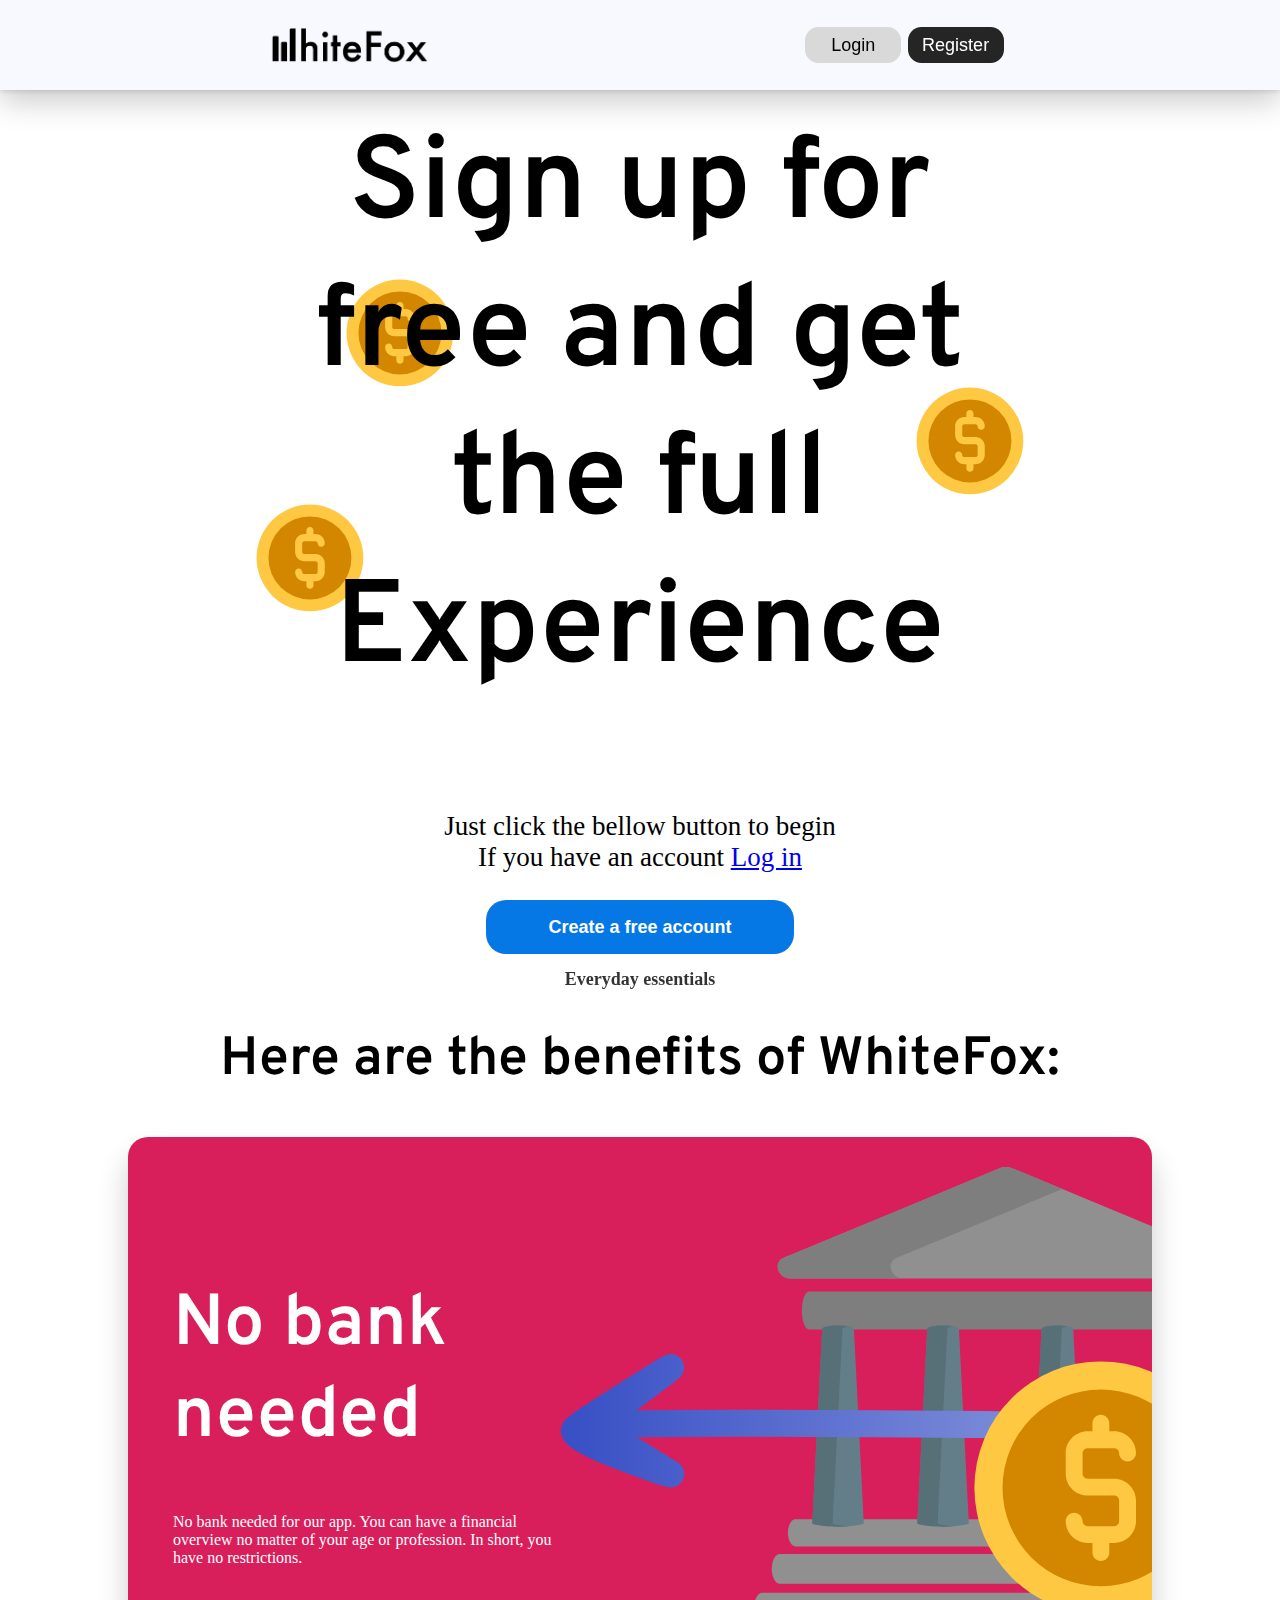
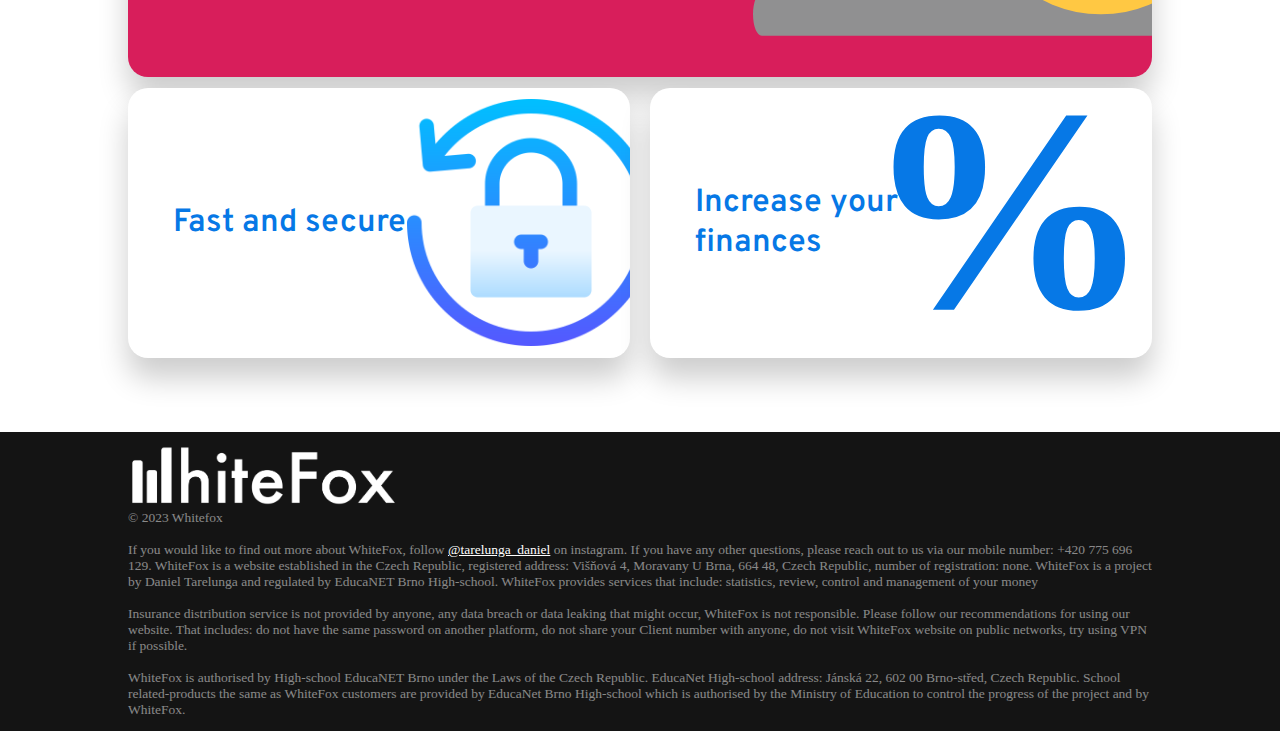
<file: Whitefox-banking/index.html>
<!DOCTYPE html>
<html lang="en">
<head>
    <meta charset="UTF-8">
    <meta name="viewport" content="width=device-width, initial-scale=1">
    <title>WhiteFox</title>
    <link rel="icon" href="Untitled-3-icon.svg" type="image/x-icon" sizes="16x16">
    <link rel="stylesheet" href="design.css">
    <link href="https://cdn.jsdelivr.net/npm/bootstrap@5.3.0-alpha1/dist/css/bootstrap.min.css" rel="stylesheet" integrity="sha384-GLhlTQ8iRABdZLl6O3oVMWSktQOp6b7In1Zl3/Jr59b6EGGoI1aFkw7cmDA6j6gD" crossorigin="anonymous">
</head>
<body>
<!--Navbar-->
<div class="navbar_own">
    <div class="navbar_own_color"></div>
    <div class="navbar_own_img_control">
        <img class="navbar_own_img" src="Untitled-4.png" alt="whitefox" onclick="location.href='index.html'">
    </div>
    <div class="navbar_own_buttons">
        <button class="navbar_own_button1" onclick="window.location.href = 'login_page.html'">Login</button>
        <button class="navbar_own_button2" onclick="window.location.href = 'register.html'">Register</button>
    </div>
</div>
<!--Main panel-->
<img src="dollar-coin-2139.svg" alt="" class="index_coin_img1">
<img src="dollar-coin-2139.svg" alt="" class="index_coin_img2">
<img src="dollar-coin-2139.svg" alt="" class="index_coin_img3">
<div class="index_all_control">
    <div class="index_header">
        <h1><b>Sign up for free and get the full Experience</b></h1>
        <p>Just click the bellow button to begin</i><br>If you have an account <a href="login_page.html">Log in</a></p>
        <div class="index_header_button">
            <button onclick="window.location.href = 'register.html'"><b>Create a free account</b></button>
        </div>
    </div>
    <div class="index_benefit">
        <div class="index_benefit_text1">
            <p><b>Everyday essentials</b></p>
            <h1>Here are the benefits of WhiteFox:</h1>
        </div>
        <div class="index_benefit_card_align">
            <div class="index_benefit_card_align_one_card">
                <div class="index_benefit_card1">
                    <a href="about.html">
                    <div class="index_benefit_card1_text">
                        <div class="index_benefit_card1_text_control">
                            <h1><b>No bank needed</b></h1>
                            <p>No bank needed for our app. You can have a financial overview no matter of your age or profession. In short, you have no restrictions.</p>
                        </div>
                    </div>
                    <div class="index_benefit_card1_img">
                        <img class="index_benefit_card1_img_bank" src="Emojione1_1F3DB.svg" alt="white_fox_bank">
                        <img class="index_benefit_card1_line" src="llline(5).svg">
                        <img class="index_benefit_card1_img_coin" src="dollar-coin-2139.svg" alt="white_fox_bank">
                    </div>
                    </a>
                </div>
            </div>
            <div class="index_benefit_card_two_cards">
                <div class="index_benefit_card2">
                    <a href="about.html">
                        <div class="index_benefit_card2_text">
                            <h1>Fast and secure</h1>
                        </div>
                        <div class="index_benefit_card2_img">
                            <img class="index_benefit_card2_img_reset" src="reset-password.png">
                        </div>
                    </a>
                </div>
                <div class="index_benefit_card3">
                    <a href="about.html">
                        <div class="index_benefit_card3_text">
                            <h1>Increase your finances</h1>
                        </div>
                        <div class="index_benefit_card3_img">
                            <h1><b>%</b></h1>
                            <img class="index_benefit_card3_img_increase" src="increase.png">
                        </div>
                    </a>
                </div>
            </div>
        </div>
    </div>
</div>
<!--Footer-->
<div class="index_footer">
    <div class="index_footer_logo_align">
        <img class="index_footer_logo" src="Untitled-4.png" alt="whitefox" onclick="location.href='index.html'">
    </div>
    <div class="index_footer_text">
        <p>© 2023 Whitefox</p>
        <p><br>If you would like to find out more about WhiteFox, follow <a href="https://www.instagram.com/tarelunga_daniel/?hl=en" style="color: white" target="_blank">@tarelunga_daniel</a> on instagram. If you have any other questions, please reach out to us via our mobile number: +420 775 696 129. WhiteFox is a website established in the Czech Republic, registered address: Višňová 4, Moravany U Brna, 664 48, Czech Republic, number of registration: none. WhiteFox is a project by Daniel Tarelunga and regulated by EducaNET Brno High-school. WhiteFox provides services that include: statistics, review, control and management of your money</p>
        <p><br>Insurance distribution service is not provided by anyone, any data breach or data leaking that might occur, WhiteFox is not responsible. Please follow our recommendations for using our website. That includes: do not have the same password on another platform, do not share your Client number with anyone, do not visit WhiteFox website on public networks, try using VPN if possible.</p>
        <p><br>WhiteFox is authorised by High-school EducaNET Brno under the Laws of the Czech Republic. EducaNet High-school address: Jánská 22, 602 00 Brno-střed, Czech Republic. School related-products the same as WhiteFox customers are provided by EducaNet Brno High-school which is authorised by the Ministry of Education to control the progress of the project and by WhiteFox.</p>
    </div>
</div>
</body>
</html>
</file>
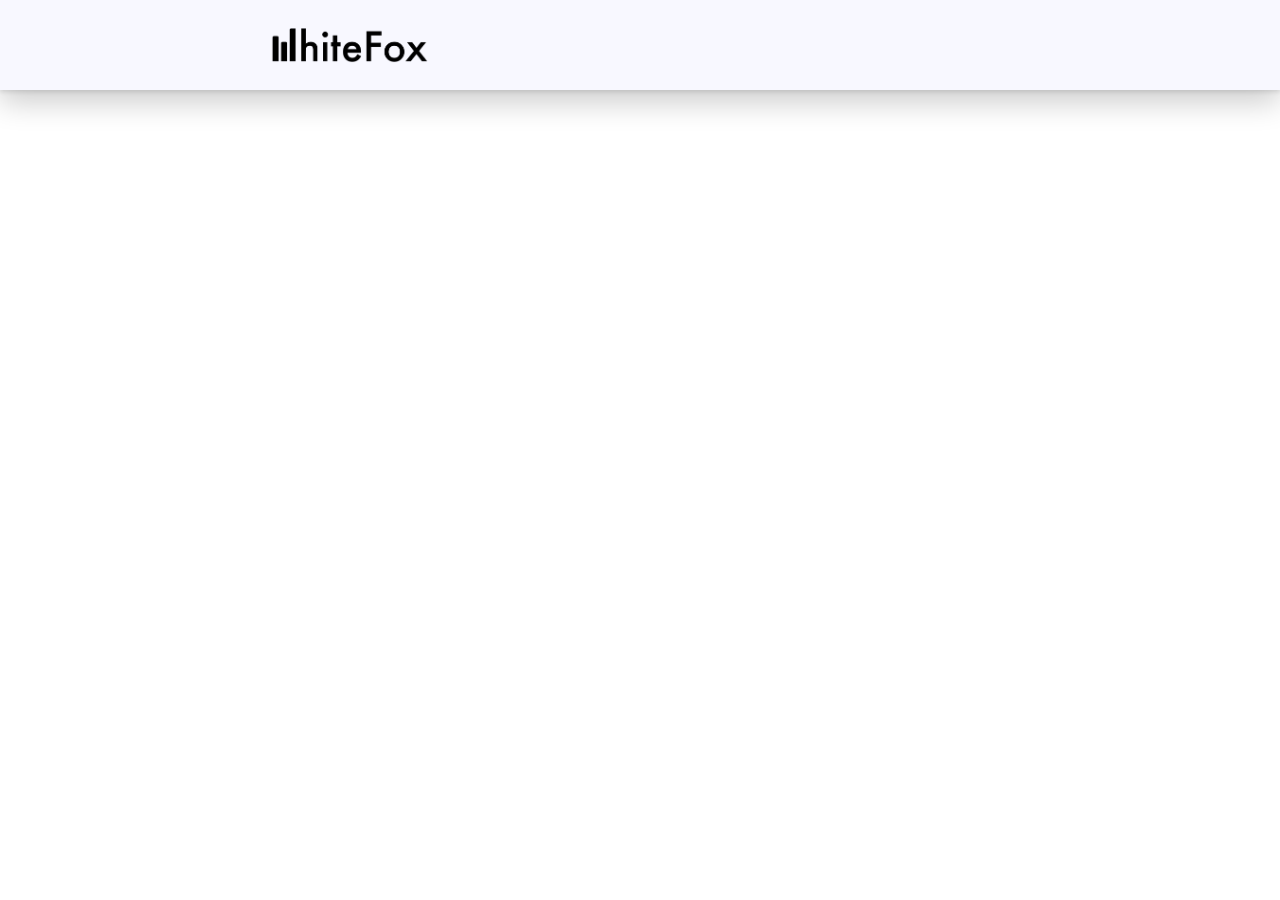
<file: Whitefox-banking/account_see_all.html>
<!DOCTYPE html>
<html lang="en">
<head>
    <meta charset="UTF-8">
    <meta name="viewport" content="width=device-width, initial-scale=1">
    <title>WhiteFox</title>
    <link rel="icon" href="Untitled-3-icon.svg" type="image/x-icon" sizes="16x16">
    <link rel="stylesheet" href="design.css">
    <link href="https://cdn.jsdelivr.net/npm/bootstrap@5.3.0-alpha1/dist/css/bootstrap.min.css" rel="stylesheet" integrity="sha384-GLhlTQ8iRABdZLl6O3oVMWSktQOp6b7In1Zl3/Jr59b6EGGoI1aFkw7cmDA6j6gD" crossorigin="anonymous">
</head>
<body>
<!--Navbar-->
<div class="navbar_own">
    <div class="navbar_own_color"></div>
    <div class="navbar_own_img_control">
        <img class="navbar_own_img" src="Untitled-4.png" alt="whitefox" onclick="window.location.href='local_brain.php?action=main_page'">
    </div>
</div>
<!--Main page-->

<!--Bootstrap-->
<script src="local_brain.js"></script>
<script src="https://cdn.jsdelivr.net/npm/bootstrap@5.3.0-alpha1/dist/js/bootstrap.bundle.min.js" integrity="sha384-w76AqPfDkMBDXo30jS1Sgez6pr3x5MlQ1ZAGC+nuZB+EYdgRZgiwxhTBTkF7CXvN" crossorigin="anonymous"></script>
<script src="https://cdn.jsdelivr.net/npm/@popperjs/core@2.11.6/dist/umd/popper.min.js" integrity="sha384-oBqDVmMz9ATKxIep9tiCxS/Z9fNfEXiDAYTujMAeBAsjFuCZSmKbSSUnQlmh/jp3" crossorigin="anonymous"></script>
<script src="https://cdn.jsdelivr.net/npm/bootstrap@5.3.0-alpha1/dist/js/bootstrap.min.js" integrity="sha384-mQ93GR66B00ZXjt0YO5KlohRA5SY2XofN4zfuZxLkoj1gXtW8ANNCe9d5Y3eG5eD" crossorigin="anonymous"></script>
</body>
</html>
</file>
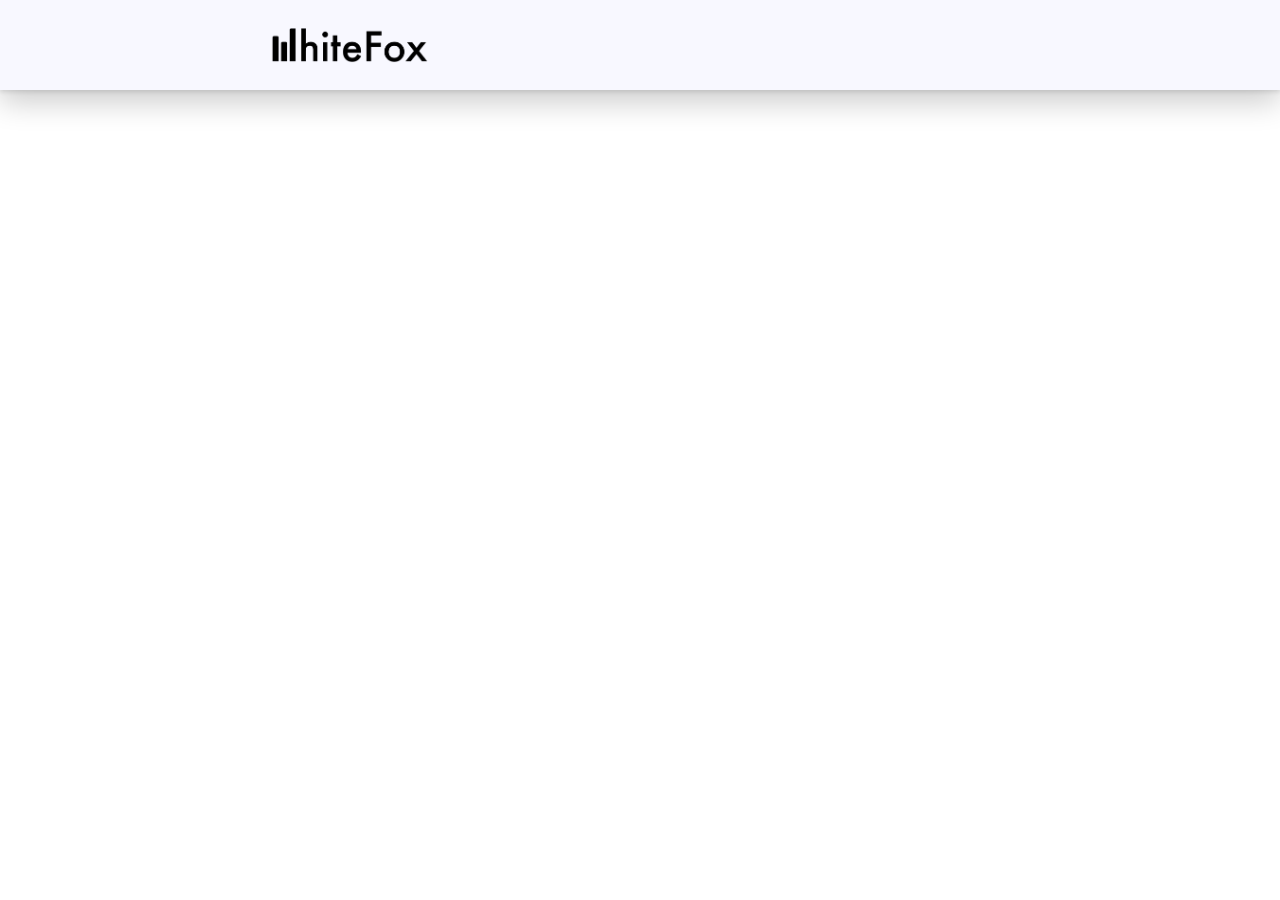
<file: Whitefox-banking/edit_user.html>
<!DOCTYPE html>
<html lang="en">
<head>
    <meta charset="UTF-8">
    <meta name="viewport" content="width=device-width, initial-scale=1">
    <title>Local Bank</title>
    <link rel="icon" href="Untitled-3-icon.svg" type="image/x-icon" sizes="16x16">
    <link rel="stylesheet" href="design.css">
    <link href="https://cdn.jsdelivr.net/npm/bootstrap@5.3.0-alpha1/dist/css/bootstrap.min.css" rel="stylesheet" integrity="sha384-GLhlTQ8iRABdZLl6O3oVMWSktQOp6b7In1Zl3/Jr59b6EGGoI1aFkw7cmDA6j6gD" crossorigin="anonymous">
</head>
<body>
<!--Navbar-->
<div class="navbar_own">
    <div class="navbar_own_color"></div>
    <div class="navbar_own_img_control">
        <img class="navbar_own_img" src="Untitled-4.png" alt="whitefox" onclick="window.location.href='local_brain.php?action=main_page_admin'">
    </div>
</div>
<!--Main panel-->

<!--Bootstrap-->
<script src="local_brain.js"></script>
<script src="https://cdn.jsdelivr.net/npm/bootstrap@5.3.0-alpha1/dist/js/bootstrap.bundle.min.js" integrity="sha384-w76AqPfDkMBDXo30jS1Sgez6pr3x5MlQ1ZAGC+nuZB+EYdgRZgiwxhTBTkF7CXvN" crossorigin="anonymous"></script>
<script src="https://cdn.jsdelivr.net/npm/@popperjs/core@2.11.6/dist/umd/popper.min.js" integrity="sha384-oBqDVmMz9ATKxIep9tiCxS/Z9fNfEXiDAYTujMAeBAsjFuCZSmKbSSUnQlmh/jp3" crossorigin="anonymous"></script>
<script src="https://cdn.jsdelivr.net/npm/bootstrap@5.3.0-alpha1/dist/js/bootstrap.min.js" integrity="sha384-mQ93GR66B00ZXjt0YO5KlohRA5SY2XofN4zfuZxLkoj1gXtW8ANNCe9d5Y3eG5eD" crossorigin="anonymous"></script>
</body>
</html>
</file>
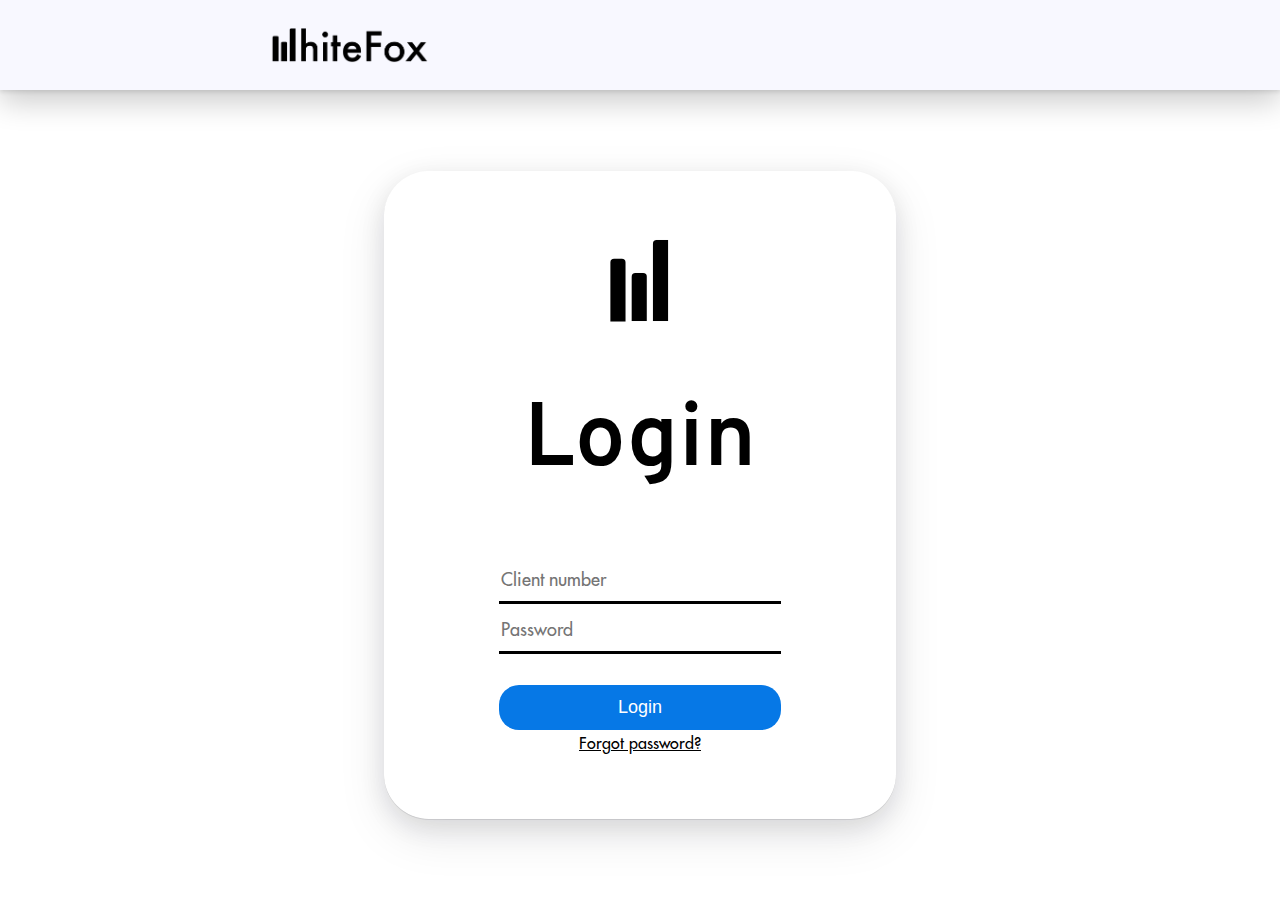
<file: Whitefox-banking/login_page.html>
<!DOCTYPE html>
<html lang="en">
<head>
    <meta charset="UTF-8">
    <meta name="viewport" content="width=device-width, initial-scale=1">
    <title>WhiteFox</title>
    <link rel="icon" href="Untitled-3-icon.svg" type="image/x-icon" sizes="16x16">
    <link rel="stylesheet" href="design.css">
    <link href="https://cdn.jsdelivr.net/npm/bootstrap@5.3.0-alpha1/dist/css/bootstrap.min.css" rel="stylesheet" integrity="sha384-GLhlTQ8iRABdZLl6O3oVMWSktQOp6b7In1Zl3/Jr59b6EGGoI1aFkw7cmDA6j6gD" crossorigin="anonymous">
</head>
<body>
<!--Navbar-->
    <div class="navbar_own">
        <div class="navbar_own_color"></div>
        <div class="navbar_own_img_control">
            <img class="navbar_own_img" src="Untitled-4.png" alt="whitefox" onclick="location.href='index.html'">
        </div>
    </div>
    <!--Main panel-->
    <div class="login_all_control">
        <div class="login_card">
            <img class="login_card_icon" src="Untitled-3-icon.svg">
            <h1 class="h1-main">Login</h1>
            <form method="post" action="local_brain.php">
                <input type="text" name="client_number" placeholder="Client number">
                <input type="password" name="login_pass" placeholder="Password">
                <button>Login</button>
            </form>
            <a href="password_reset.html">Forgot password?</a>
        </div>
    </div>
    <!--Bootstrap-->
    <script src="https://cdn.jsdelivr.net/npm/bootstrap@5.3.0-alpha1/dist/js/bootstrap.bundle.min.js" integrity="sha384-w76AqPfDkMBDXo30jS1Sgez6pr3x5MlQ1ZAGC+nuZB+EYdgRZgiwxhTBTkF7CXvN" crossorigin="anonymous"></script>
    <script src="https://cdn.jsdelivr.net/npm/@popperjs/core@2.11.6/dist/umd/popper.min.js" integrity="sha384-oBqDVmMz9ATKxIep9tiCxS/Z9fNfEXiDAYTujMAeBAsjFuCZSmKbSSUnQlmh/jp3" crossorigin="anonymous"></script>
    <script src="https://cdn.jsdelivr.net/npm/bootstrap@5.3.0-alpha1/dist/js/bootstrap.min.js" integrity="sha384-mQ93GR66B00ZXjt0YO5KlohRA5SY2XofN4zfuZxLkoj1gXtW8ANNCe9d5Y3eG5eD" crossorigin="anonymous"></script>
</body>
</html>
</file>
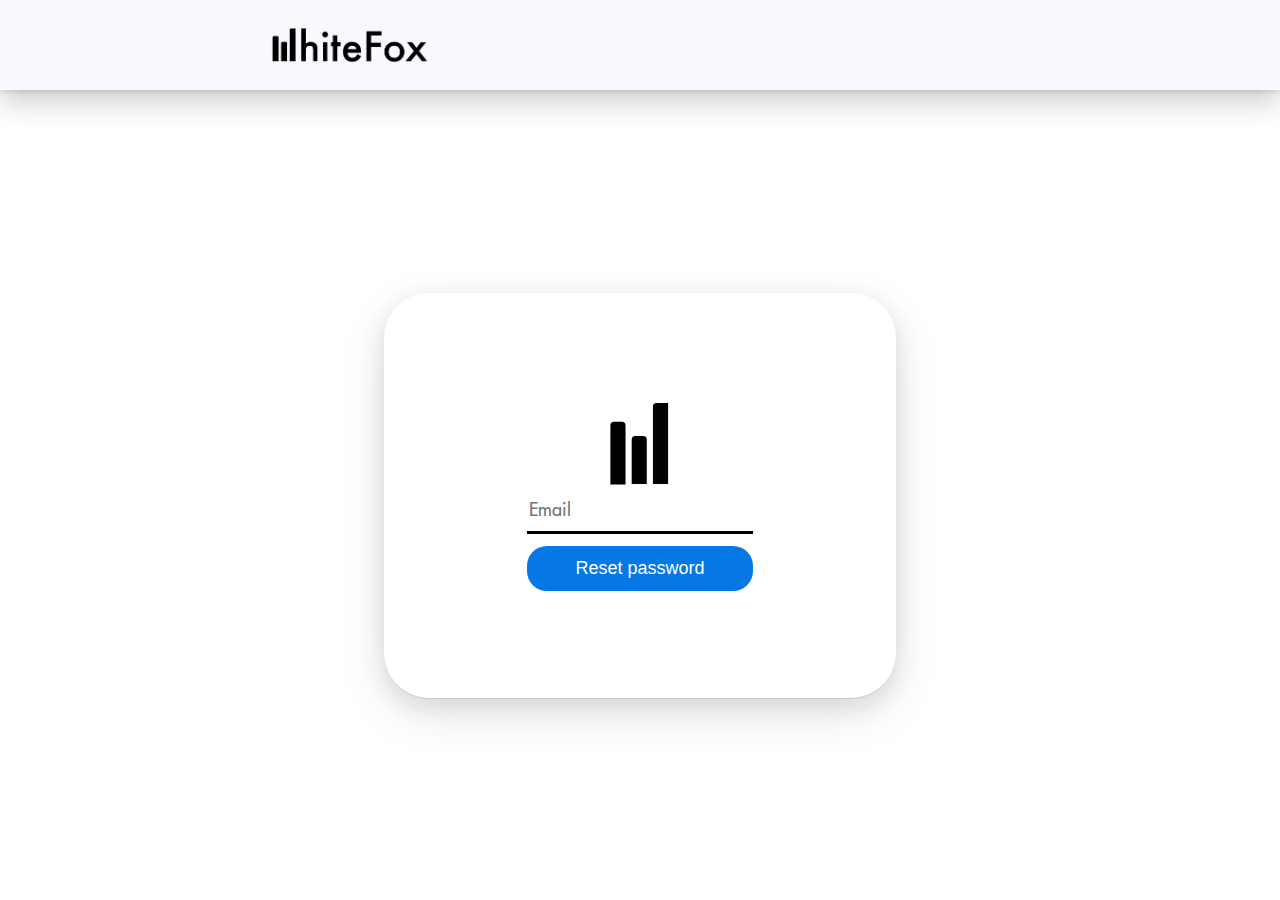
<file: Whitefox-banking/password_reset.html>
<!DOCTYPE html>
<html lang="en">
<head>
  <meta charset="UTF-8">
  <meta name="viewport" content="width=device-width, initial-scale=1">
  <title>WhiteFox</title>
  <link rel="icon" href="Untitled-3-icon.svg" type="image/x-icon" sizes="16x16">
  <link rel="stylesheet" href="design.css">
  <link href="https://cdn.jsdelivr.net/npm/bootstrap@5.3.0-alpha1/dist/css/bootstrap.min.css" rel="stylesheet" integrity="sha384-GLhlTQ8iRABdZLl6O3oVMWSktQOp6b7In1Zl3/Jr59b6EGGoI1aFkw7cmDA6j6gD" crossorigin="anonymous">
</head>
<body>
<!--Navbar-->
<div class="navbar_own">
  <div class="navbar_own_color"></div>
  <div class="navbar_own_img_control">
    <img class="navbar_own_img" src="Untitled-4.png" alt="whitefox" onclick="location.href='index.html'">
  </div>
</div>
<!--Main panel-->
<div class="login_all_control">
  <div class="password_reset_card">
    <img class="login_card_icon" src="Untitled-3-icon.svg">
    <form method="post" action="local_brain.php">
      <input type="text" name="password_reset" placeholder="Email">
      <button>Reset password</button>
    </form>
  </div>
</div>
<!--Bootstrap-->
<script src="https://cdn.jsdelivr.net/npm/bootstrap@5.3.0-alpha1/dist/js/bootstrap.bundle.min.js" integrity="sha384-w76AqPfDkMBDXo30jS1Sgez6pr3x5MlQ1ZAGC+nuZB+EYdgRZgiwxhTBTkF7CXvN" crossorigin="anonymous"></script>
<script src="https://cdn.jsdelivr.net/npm/@popperjs/core@2.11.6/dist/umd/popper.min.js" integrity="sha384-oBqDVmMz9ATKxIep9tiCxS/Z9fNfEXiDAYTujMAeBAsjFuCZSmKbSSUnQlmh/jp3" crossorigin="anonymous"></script>
<script src="https://cdn.jsdelivr.net/npm/bootstrap@5.3.0-alpha1/dist/js/bootstrap.min.js" integrity="sha384-mQ93GR66B00ZXjt0YO5KlohRA5SY2XofN4zfuZxLkoj1gXtW8ANNCe9d5Y3eG5eD" crossorigin="anonymous"></script>
</body>
</html>
</file>
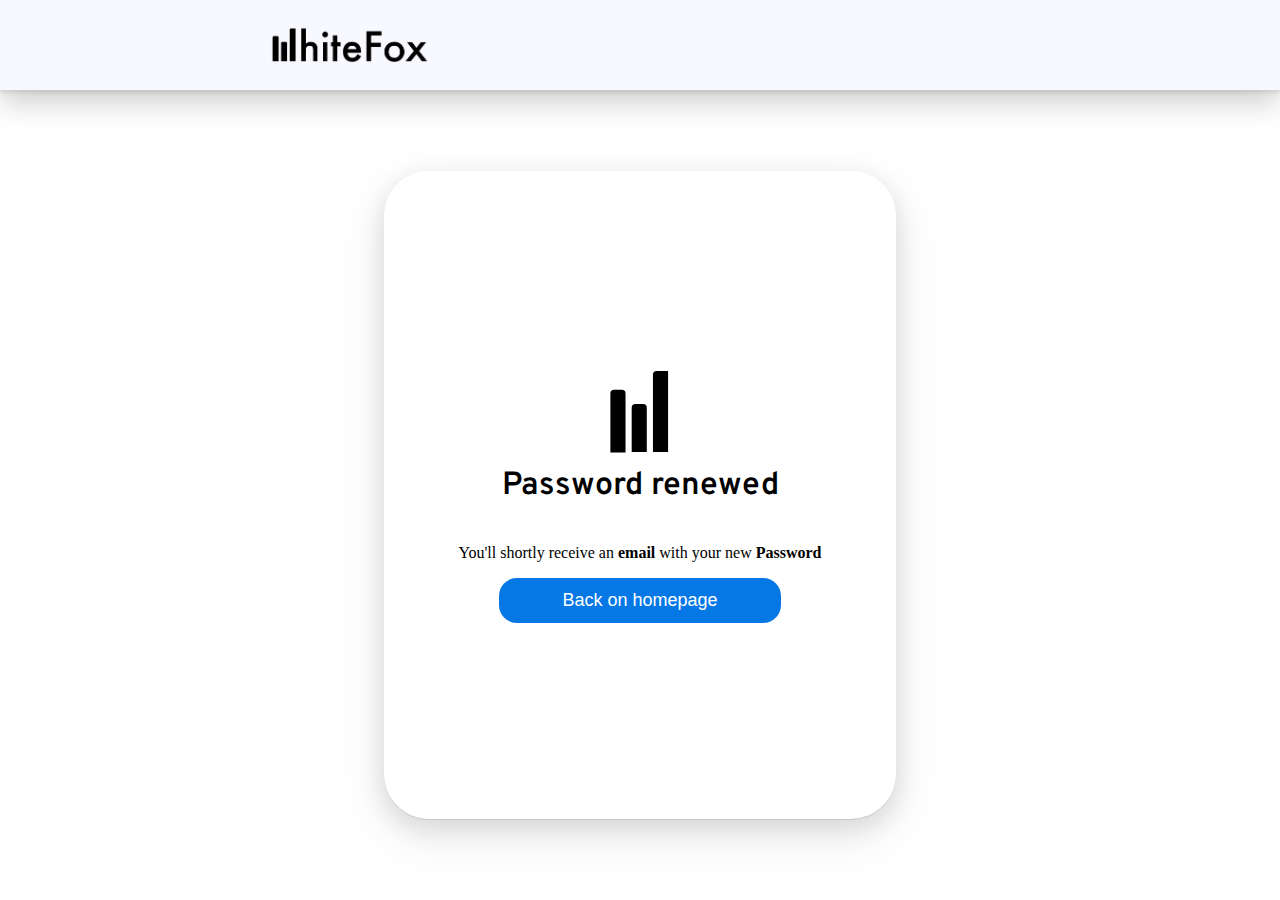
<file: Whitefox-banking/password_reset_confirm.html>
<!DOCTYPE html>
<html lang="en">
<head>
    <meta charset="UTF-8">
    <title>Title</title>
</head>
<body>

</body>
</html><!DOCTYPE html>
<html lang="en">
<head>
    <meta charset="UTF-8">
    <meta name="viewport" content="width=device-width, initial-scale=1">
    <title>WhiteFox</title>
    <link rel="icon" href="Untitled-3-icon.svg" type="image/x-icon" sizes="16x16">
    <link rel="stylesheet" href="design.css">
    <link href="https://cdn.jsdelivr.net/npm/bootstrap@5.3.0-alpha1/dist/css/bootstrap.min.css" rel="stylesheet" integrity="sha384-GLhlTQ8iRABdZLl6O3oVMWSktQOp6b7In1Zl3/Jr59b6EGGoI1aFkw7cmDA6j6gD" crossorigin="anonymous">
</head>
<body>
<!--Navbar-->
<div class="navbar_own">
    <div class="navbar_own_color"></div>
    <div class="navbar_own_img_control">
        <img class="navbar_own_img" src="Untitled-4.png" alt="whitefox" onclick="location.href='index.html'">
    </div>
</div>
<!--Main panel-->
<div class="register_all_control">
    <div class="register_confirm_card">
        <img class="login_card_icon" src="Untitled-3-icon.svg">
        <h1>Password renewed</h1>
        <p>You'll shortly receive an <b>email</b> with your new <b>Password</b></p>
        <button onclick="window.location.href = 'index.html'">Back on homepage</button>
    </div>
</div>
<!--Bootstrap-->
<script src="https://cdn.jsdelivr.net/npm/bootstrap@5.3.0-alpha1/dist/js/bootstrap.bundle.min.js" integrity="sha384-w76AqPfDkMBDXo30jS1Sgez6pr3x5MlQ1ZAGC+nuZB+EYdgRZgiwxhTBTkF7CXvN" crossorigin="anonymous"></script>
<script src="https://cdn.jsdelivr.net/npm/@popperjs/core@2.11.6/dist/umd/popper.min.js" integrity="sha384-oBqDVmMz9ATKxIep9tiCxS/Z9fNfEXiDAYTujMAeBAsjFuCZSmKbSSUnQlmh/jp3" crossorigin="anonymous"></script>
<script src="https://cdn.jsdelivr.net/npm/bootstrap@5.3.0-alpha1/dist/js/bootstrap.min.js" integrity="sha384-mQ93GR66B00ZXjt0YO5KlohRA5SY2XofN4zfuZxLkoj1gXtW8ANNCe9d5Y3eG5eD" crossorigin="anonymous"></script>
</body>
</html>
</file>
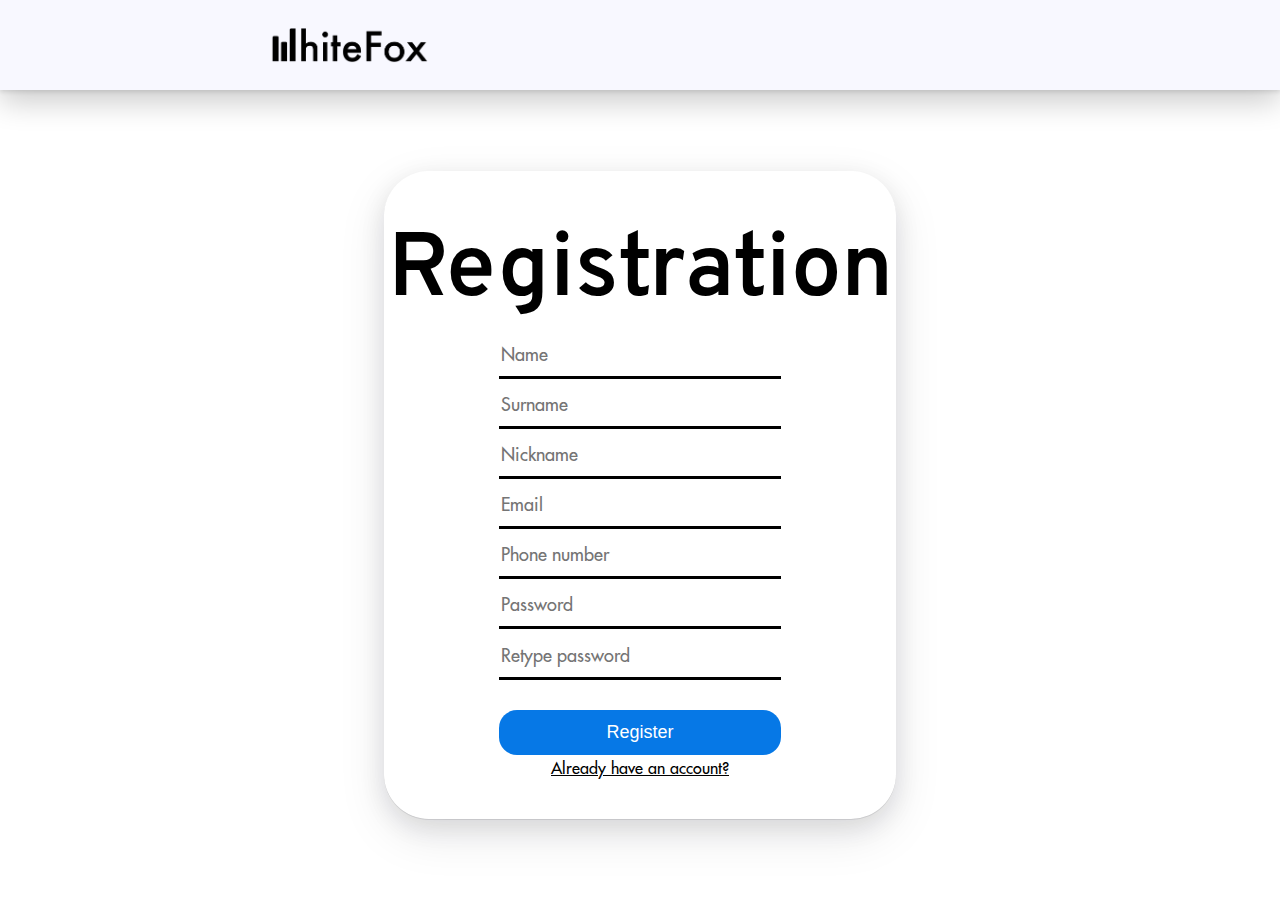
<file: Whitefox-banking/register.html>
<!DOCTYPE html>
<html lang="en">
<head>
    <meta charset="UTF-8">
    <meta name="viewport" content="width=device-width, initial-scale=1">
    <title>WhiteFox</title>
    <link rel="icon" href="Untitled-3-icon.svg" type="image/x-icon" sizes="16x16">
    <link rel="stylesheet" href="design.css">
    <link href="https://cdn.jsdelivr.net/npm/bootstrap@5.3.0-alpha1/dist/css/bootstrap.min.css" rel="stylesheet" integrity="sha384-GLhlTQ8iRABdZLl6O3oVMWSktQOp6b7In1Zl3/Jr59b6EGGoI1aFkw7cmDA6j6gD" crossorigin="anonymous">
</head>
<body>
<!--Navbar-->
    <div class="navbar_own">
        <div class="navbar_own_color"></div>
        <div class="navbar_own_img_control">
            <img class="navbar_own_img" src="Untitled-4.png" alt="whitefox" onclick="location.href='index.html'">
        </div>
    </div>
    <!--Main panel-->
    <div class="register_all_control">
        <div class="register_card">
            <h1 class="h1-main">Registration</h1>
            <form method="post" action="local_brain.php">
                <input type="text" id="register_name_form" name="register_name_form" placeholder="Name">
                <input type="text" id="register_surname_form" name="register_surname_form" placeholder="Surname">
                <input type="text" id="register_nickname_form" name="register_nickname_form" placeholder="Nickname">
                <input type="email" id="register_email_form" name="register_email_form" placeholder="Email">
                <input type="tel" id="register_phone_form" name="register_phone_form" placeholder="Phone number">
                <input type="password" id="register_password1_form" name="register_password1_form" placeholder="Password">
                <input type="password" id="register_password2_form" name="register_password2_form" placeholder="Retype password">
                <button type="submit">Register</button>
            </form>
            <a href="login_page.html">Already have an account?</a>
        </div>
    </div>
<p id="register_name_form_warning" class="register_warning">*fill all the fields</p>
<!--Bootstrap-->
<script src="local_brain.js"></script>
<script src="https://cdn.jsdelivr.net/npm/bootstrap@5.3.0-alpha1/dist/js/bootstrap.bundle.min.js" integrity="sha384-w76AqPfDkMBDXo30jS1Sgez6pr3x5MlQ1ZAGC+nuZB+EYdgRZgiwxhTBTkF7CXvN" crossorigin="anonymous"></script>
<script src="https://cdn.jsdelivr.net/npm/@popperjs/core@2.11.6/dist/umd/popper.min.js" integrity="sha384-oBqDVmMz9ATKxIep9tiCxS/Z9fNfEXiDAYTujMAeBAsjFuCZSmKbSSUnQlmh/jp3" crossorigin="anonymous"></script>
<script src="https://cdn.jsdelivr.net/npm/bootstrap@5.3.0-alpha1/dist/js/bootstrap.min.js" integrity="sha384-mQ93GR66B00ZXjt0YO5KlohRA5SY2XofN4zfuZxLkoj1gXtW8ANNCe9d5Y3eG5eD" crossorigin="anonymous"></script>
</body>
</html>
</file>
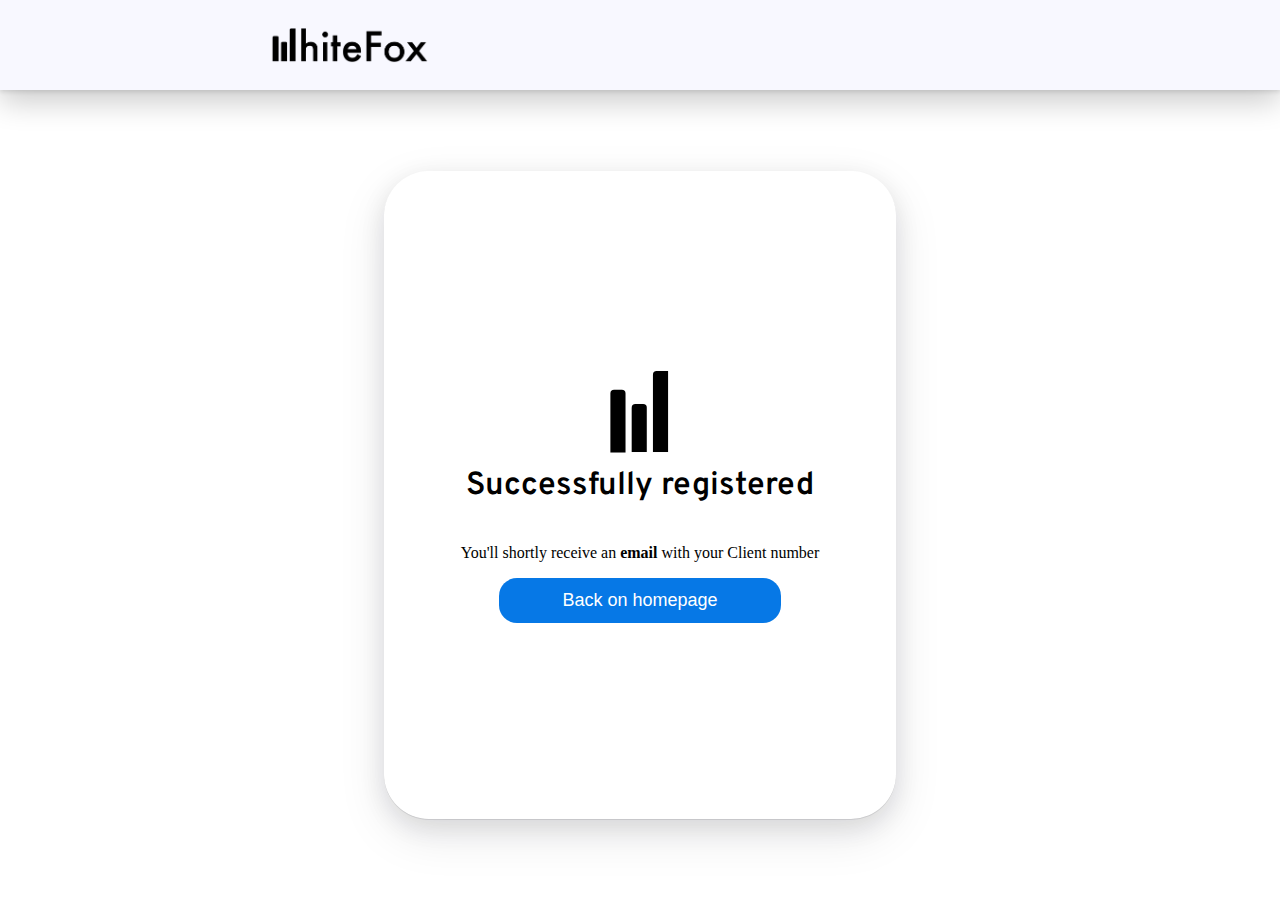
<file: Whitefox-banking/register_confirm.html>
<!DOCTYPE html>
<html lang="en">
<head>
    <meta charset="UTF-8">
    <meta name="viewport" content="width=device-width, initial-scale=1">
    <title>WhiteFox</title>
    <link rel="icon" href="Untitled-3-icon.svg" type="image/x-icon" sizes="16x16">
    <link rel="stylesheet" href="design.css">
    <link href="https://cdn.jsdelivr.net/npm/bootstrap@5.3.0-alpha1/dist/css/bootstrap.min.css" rel="stylesheet" integrity="sha384-GLhlTQ8iRABdZLl6O3oVMWSktQOp6b7In1Zl3/Jr59b6EGGoI1aFkw7cmDA6j6gD" crossorigin="anonymous">
</head>
<body>
<!--Navbar-->
<div class="navbar_own">
    <div class="navbar_own_color"></div>
    <div class="navbar_own_img_control">
        <img class="navbar_own_img" src="Untitled-4.png" alt="whitefox" onclick="location.href='index.html'">
    </div>
</div>
<!--Main panel-->
<div class="register_all_control">
    <div class="register_confirm_card">
        <img class="login_card_icon" src="Untitled-3-icon.svg">
        <h1>Successfully registered</h1>
        <p>You'll shortly receive an <b>email</b> with your Client number</p>
        <button onclick="window.location.href = 'index.html'">Back on homepage</button>
    </div>
</div>
<!--Bootstrap-->
<script src="https://cdn.jsdelivr.net/npm/bootstrap@5.3.0-alpha1/dist/js/bootstrap.bundle.min.js" integrity="sha384-w76AqPfDkMBDXo30jS1Sgez6pr3x5MlQ1ZAGC+nuZB+EYdgRZgiwxhTBTkF7CXvN" crossorigin="anonymous"></script>
<script src="https://cdn.jsdelivr.net/npm/@popperjs/core@2.11.6/dist/umd/popper.min.js" integrity="sha384-oBqDVmMz9ATKxIep9tiCxS/Z9fNfEXiDAYTujMAeBAsjFuCZSmKbSSUnQlmh/jp3" crossorigin="anonymous"></script>
<script src="https://cdn.jsdelivr.net/npm/bootstrap@5.3.0-alpha1/dist/js/bootstrap.min.js" integrity="sha384-mQ93GR66B00ZXjt0YO5KlohRA5SY2XofN4zfuZxLkoj1gXtW8ANNCe9d5Y3eG5eD" crossorigin="anonymous"></script>
</body>
</html>
</file>
<file: Whitefox-banking/design.css>
* {
    box-sizing: border-box;
}
body, html{
    background-color: white;
    margin: 0;
    padding: 0;
    min-height: 100vh;
}
.h1-main {
    color: black;
}
/*-----------------------------main_panel-----------------------------------*/
/*Navbar*/
.navbar_own{
    position: sticky;
    top: 0;
    box-shadow: rgba(0, 0, 0, 0.2) 0px 12px 28px 0px, rgba(0, 0, 0, 0.1) 0px 2px 4px 0px, rgba(255, 255, 255, 0.05) 0px 0px 0px 1px inset;
    z-index: 100;
    height: 10vh;
    display: flex;
}
.navbar_own_color{
    position: absolute;
    opacity: 98%;
    height: 10vh;
    width: 100%;
    background-color: ghostwhite;
}
.navbar_own_img_control {
    display: flex;
    width: 50%;
    height: 100%;
    align-items: center;
}
.navbar_own_img {
    position: relative;
    height: 40%;
    width: auto;
    left: 30vh;
    cursor: pointer;
}
.navbar_own_buttons{
    position: relative;
    height: 100%;
    width: 50%;
    display: flex;
    align-items: center;
    justify-content: right;
}
.navbar_own_buttons button{
    opacity: 100%;
    position: relative;
    margin-right: 1%;
    right: 30vh;
    height: 40%;
    width: 15%;
    border: 0;
    border-radius: 1.5vh;
    font-size: 2vh;
}
.navbar_own_button1 {
    background-color: #d9d9d9;
    color: black;
    transition: 0.2s;
}
.navbar_own_button2{
    background-color: rgba(0, 0, 0, 0.85);
    color: white;
    transition: 0.2s;
}
.navbar_own_button1:hover{
    filter: invert(10%);
}
.navbar_own_account{
    position: relative;
    display: flex;
    flex-direction: column;
    align-items: end;
    width: 50%;
    height: 100%;
}
.navbar_own_account_button_control{
    display: flex;
    justify-content: center;
    margin-right: 30vh;
    flex-direction: column;
    align-items: center;
    height: 100%;
}
.navbar_own_account_button_control button{
    border: 0;
    border-radius: 2vh;
    padding-left: 2vh;
    padding-right: 2vh;
    height: 40%;
    background-color: inherit;
}
.navbar_own_account_button_dropdown_content {
    position: absolute;
    width: 25vh;
    top: 12vh;
    right: 30vh;
    display: none;
    flex-direction: column;
    align-items: end;
    background-color: ghostwhite;
    border-radius: 2vh;
    padding-bottom: 0.8vh;
    padding-top: 0.8vh;
    padding-right: 1vh;
    font-family: Main;
    box-shadow: rgba(0, 0, 0, 0.2) 0px 12px 28px 0px, rgba(0, 0, 0, 0.1) 0px 2px 4px 0px, rgba(255, 255, 255, 0.05) 0px 0px 0px 1px inset;
    animation-name: dropdown_animation;
    animation-duration: 0.5s;
    z-index: 0;
}
.navbar_own_account_button_dropdown_content a{
    color: black;
    text-decoration: none;
}
.end_animations_dropdown{
    position: absolute;
    width: 25vh;
    top: -5vh;
    right: 30vh;
    display: none;
    flex-direction: column;
    align-items: end;
    background-color: ghostwhite;
    border-radius: 2vh;
    padding-bottom: 0.8vh;
    padding-top: 0.8vh;
    padding-right: 1vh;
    font-family: Main;
    box-shadow: rgba(0, 0, 0, 0.2) 0px 12px 28px 0px, rgba(0, 0, 0, 0.1) 0px 2px 4px 0px, rgba(255, 255, 255, 0.05) 0px 0px 0px 1px inset;
    animation-name: gopup_animation;
    animation-duration: 0.5s;
    z-index: 0;
}
@keyframes dropdown_animation {
    0% {top: -5vh; opacity: 0}
    25% {opacity: 0}
    100% {top: 12vh; opacity: 100}
}
@keyframes gopup_animation {
    0% {top: 12vh; opacity: 100}
    25% {opacity: 0}
    100% {top: -5vh; opacity: 0}
}









.welcome_top{
    position: relative;
    overflow: hidden;
    background-color: #0678e6;
    height: 100vh;
    animation-name: start;
    animation-duration: 1.5s;
}
.welcome_top h1{
    display: flex;
    align-items: center;
    justify-content: center;
    height: 90vh;
    font-size: 8em;
    font-family: Main;
}
/*Header animation*/
@keyframes start {
    0% {height: 0vh;}
    100% {height: 100vh;}
}
/*Content*/
.main_panel_row{
    position: relative;
    display: -ms-flexbox;
    display: flex;
    -ms-flex-wrap: wrap;
    flex-wrap: wrap;
    padding: 1%;
    width: 100%;
    justify-content: center;
}
.main_panel_card{
    height: 40vh;
    width: 30vh;
    margin: 1%;
    box-shadow: rgba(0, 0, 0, 0.35) 0px 5px 15px;
    font-family: Main2;
    border-radius: 2vh;
    background-color: white;
    overflow: hidden;
}
.main_panel_card a{
    display: block;
    text-decoration: none;
    height: 85%;
}
.main_panel_card_img{
    position: relative;
    left: -25%;
    height: 100%;
    width: 150%;
}
.main_panel_card_color {
    position: relative;
    left: -25%;
    height: 100%;
    width: 150%;
}
.main_panel_card_bottom{
    position: relative;
    top: -30%;
    z-index: 5;
    height: 70%;
    width: 100%;
    background-color: white;
    border-radius: 50px 0px 0px 0px;
    transition: 0.2s;
    overflow: hidden;
}
.main_panel_card:hover .main_panel_card_bottom{
    top: -70%;
}
.main_panel_card:hover .main_panel_card_bottom_options{
    bottom: 0%;
}
.main_panel_card_bottom h1 {
    position: relative;
    min-font-size: 3vh;
    max-font-size: 5vh;
    color: black;
    font-family: Cool;
    height: 60%;
    width: 85%;
    margin: 0;
    left: 15%;
    overflow: hidden;
    text-overflow: ellipsis;
    white-space: nowrap;
    display: inline-block;
}
.main_panel_card:hover .main_panel_card_bottom_h1_2 h1{
    overflow: visible;
    transition: all 0.5s ease-out;
    animation: card_h1_roll 5s infinite linear;
}
@keyframes card_h1_roll {
    0% {
        transform: translateX(0);
    }
    50% {
        transform: translateX(-155%);
    }
    50.01% {
        transform: translateX(155%);
    }
    100% {
        transform: translateX(0);
    }
}
.main_panel_card_bottom_h1{
    position: relative;
    width: 100%;
    height: 45%;
    display: flex;
    align-items: center;
    overflow: hidden;
}
.main_panel_card_bottom_h1_2{
    position: relative;
    width: 100%;
    height: 45%;
    display: flex;
    align-items: center;
    overflow: hidden;
}
.main_panel_card_bottom p{
    color: black;
    font-family: Main;
    position: relative;
    width: 100%;
    left: 5%;
}
.main_panel_card_bottom_p{
    position: relative;
    width: 100%;
    height: 35%;
    padding-right: 1vh;
}
.main_panel_card_bottom_options{
    position: relative;
    margin-top: 0;
    height: 15%;
    padding-left: 5%;
    display: flex;
    flex-direction: row;
    z-index: 100;
    align-items: center;
    bottom: -20%;
    transition: 0.2s;
}
.main_panel_card_bottom_options button{
    position: relative;
    background-color: inherit;
    height: 80%;
    border: none;
    transition: 0.1s ease-in-out;
}
.main_panel_card_bottom_options button:hover{
    border-bottom: 0.5vh solid black;
}
/*Add Card*/
.main_panel_addcard {
    background-color: gray;
    height: 40vh;
    width: 30vh;
    margin: 1%;
    box-shadow: rgba(0, 0, 0, 0.35) 0px 5px 15px;
    font-family: Main2;
    border-radius: 2vh;
    overflow: hidden;
}
.main_panel_addcard_href {
    position: absolute;
    height: 40vh;
    width: 30vh;
    color: darkslategray;
    text-decoration: none;
}
.main_panel_addcard_href h1{
    position: absolute;
    font-size: 25vh;
    line-height: 40vh;
    width: 30vh;
    text-align: center;
    transition: 0.2s;
}
.main_panel_addcard_href p{
    opacity: 0;
    position: absolute;
    font-size: 4vh;
    line-height: 40vh;
    width: 30vh;
    text-align: center;
    top: 10%;
    transition: 0.2s;
    z-index: 1;
}
.main_panel_addcard_href p:hover {
    opacity: 100%;
}
.main_panel_addcard_href h1:hover {
    line-height: 35vh;
}
.main_panel_addcard_function{
    position: fixed;
    width: 100%;
    height: 100%;
    top: 0;
    left: 0;
    background-color: rgba(0, 0, 0, 0.51);
    z-index: 200;
    display: none;
    justify-content: center;
    align-items: center;
    overflow: hidden;
}
.main_panel_addcard_function_card {
    width: 40vh;
    height: 55vh;
    background-color: white;
    border-radius: 2vh;
    transition: 2s;
    overflow: hidden;
}
.main_panel_addcard_function_card_close_control{
    position: relative;
    width: 100%;
    display: flex;
    justify-content: right;
}
.main_panel_addcard_function_card_close{
    position: relative;
    background-color: inherit;
    border: 0;
    margin-right: 1vh;
    transition: 0.5s;
}
.main_panel_addcard_function_card form{
    display: flex;
    align-items: center;
    flex-direction: column;
    height: 100%;
    width: 100%;
}
.main_panel_addcard_function_card_form1{
    position: relative;
    top: 5%;
    width: 80%;
    font-size: 5vh;
    text-align: center;
    margin-bottom: 10%;
    font-family: Cool;
}
.main_panel_addcard_function_card_form2 {
    position: relative;
    top: 5%;
    height: 30%;
    width: 80%;
    padding-bottom: 30%;
    display: flex;
    flex-wrap: wrap;
    margin-bottom: 10%;
}
.main_panel_addcard_function_card_color_pick_control{
    position: relative;

    display: flex;
    flex-direction: row;
    align-items: center;
    justify-content: center;
    width: 100%;
}
.main_panel_addcard_function_card_color_pick_control p{
    margin: 0;
    font-size: 2vh;
}
.main_panel_addcard_function_card_color_pick{
    border-top: 0;
    border-left: 0;
    border-right: 0;
    background-color: inherit;
    cursor: pointer;
    transition: 0.5s;
    margin-left: 2vh;
    font-size: 2.5vh;
    width: 25%;
}
.main_panel_addcard_function_card_currency_pick{
    border-top: 0;
    border-left: 0;
    border-right: 0;
    background-color: inherit;
    cursor: pointer;
    transition: 0.5s;
    margin-left: 4.2vh;
    font-size: 2.5vh;
    width: 25%;
}
.main_panel_addcard_function_card_color_pick:hover{
    border-bottom: solid black 0.3vh;
}
.main_panel_addcard_function_card_currency_pick:hover{
    border-bottom: solid black 0.3vh;
}
.main_panel_addcard_function_card form button{
    position: relative;
    top: 5%;
    border-radius: 20px;
    width: 80%;
    background-color: #0678E6;
    color: white;
    height: 6vh;
    border: 0;
    font-size: 2vh;
    transition: 0.2s;
}
.main_panel_addcard_function_card form button:hover{
    background-color: #4CA6FA;
}
/*-----------------------------main_panel_banned----------------------------------*/
.main_panel_banned_text{
    width: 100%;
    display: flex;
    align-items: center;
    flex-direction: column;
    margin-top: 5%;
}
.main_panel_banned_text h1{
    position: relative;
    font-family: Cool;
    margin-top: 2vh;
    margin-bottom: 0;
}
.main_panel_banned_text p{
    position: relative;
    width: 25%;
    text-align: center;
}
.main_panel_user_edited_successfully{
    position: relative;
    width: 100%;
    height: 5.5vh;
    background-color: green;
    padding-top: 1vh;
    padding-bottom: 1vh;
    animation-fill-mode: forwards;
    animation-name: user_edited_successfully_animation;
    animation-duration: 1s;
    animation-delay: 3s;
}
.main_panel_user_edited_successfully p{
    position: relative;
    margin: 0;
    color: white;
    left: 30vh;
    width: 100vh;
}
@keyframes user_edited_successfully_animation {
    0% {height: 5.5vh}
    100% {height: 0; padding: 0}
}
/*-----------------------------main_panel_admin-----------------------------------*/
.main_panel_admin_all_control {
    display: flex;
    width: 80%;
    align-items: center;
    margin-left: 10%;
    margin-right: 10%;
    flex-wrap: wrap;
    overflow: visible;
}
.main_panel_admin_table_control {
    display: flex;
    width: 100%;
    justify-content: center;
}
.main_panel_admin_table_control table{
    position: relative;
    top: 5vh;
    border-radius: 2vh;
    box-shadow: rgba(0, 0, 0, 0.15) 0px 2px 8px;
    overflow: hidden;
    width: 80%;
}
.main_panel_admin_table_control table th{
    width: 18%;
    padding: 2vh;
    text-align: center;
    background-color: rgba(0, 0, 0, 0.92);
    color: white;
}
.main_panel_admin_table_control table tr:nth-child(even) td {
    background-color: #f2f2f2;
    text-align: center;
    height: 5vh;
}
.main_panel_admin_table_control table tr:nth-child(odd) td {
    background-color: #fff;
    text-align: center;
    height: 5vh;
}
/*-----------------------------index_page-----------------------------------*/
.index_all_control{
    display: flex;
    width: 80%;
    align-items: center;
    margin-left: 10%;
    margin-right: 10%;
    flex-wrap: wrap;
    overflow: visible;
}
.index_header {
    position: relative;
    height: 90vh;
    width: 100%;
    display: flex;
    flex-direction: column;
    justify-content: center;
}
.index_header h1{
    font-family: Cool;
    position: relative;
    width: 100%;
    font-size: 13vh;
    text-align: center;
}
.index_header b{
    display: inline-block;
    width: 70%;
    text-align: center;
}
.index_header p{
    position: relative;
    font-size: 3vh;
    text-align: center;
}
.index_header_button {
    position: relative;
    display: flex;
    width: 100%;
    align-items: center;
    justify-content: center;
}
.index_header_button button{
    border-radius: 20px;
    width: 30%;
    background-color: #0678E6;
    color: white;
    height: 6vh;
    border: 0;
    font-size: 2vh;
    transition: 0.2s;
}
.index_header_button button:hover{
    background-color: #4CA6FA;
}
.index_coin_img1 {
    position: absolute;
    height: 12vh;
    right: 20%;
    bottom: 45%;
    animation-name: coin1;
    animation-duration: 0.7s;
}
.index_coin_img2 {
    position: absolute;
    height: 12vh;
    left: 27%;
    bottom: 57%;
    animation-name: coin2;
    animation-duration: 1.2s;
}
.index_coin_img3 {
    position: absolute;
    height: 12vh;
    left: 20%;
    bottom: 32%;
    animation-name: coin3;
    animation-duration: 1s;
}
.index_benefit {
    display: flex;
    position: relative;
    height: 100%;
    width: 100%;
    flex-wrap: wrap;
    justify-content: center;
    flex-direction: column;
}
.index_benefit_text1 {
    position: relative;
    margin-top: 5%;
}
.index_benefit_text1 h1{
    display: flex;
    position: relative;
    justify-content: center;
    font-family: Cool;
    font-size: 6vh;
    margin-bottom: 5%;
}
.index_benefit_text1 p{
    display: flex;
    position: relative;
    top: 20%;
    justify-content: center;
    opacity: 80%;
    font-size: 2vh;
}
.index_benefit_card_align {
    display: flex;
    justify-content: center;
    flex-direction: column;
}
.index_benefit_card_two_cards {
    display: flex;
    justify-content: center;
    width: 100%;
}
.index_benefit_card_align_one_card{
    width: 100%;
    display: flex;
    justify-content: center;
}
.index_benefit_card1 {
    position: relative;
    width: 100%;
    height: 60vh;
    background-color: #D81E5B;
    border-radius: 20px;
    box-shadow: rgba(0, 0, 0, 0.2) 0px 20px 30px;
    overflow: hidden;
    transition: 0.5s;
}
.index_benefit_card1 a{
    position: relative;
    width: 100%;
    height: 100%;
    text-decoration: none;
    display: flex;
    flex-direction: row;
    transition: 0.5s;
}
.index_benefit_card1_img{
    display: flex;
    justify-content: right;
    align-items: center;
    position: relative;
    height: 100%;
    width: 50%;
    transition: 0.5s;
}
.index_benefit_card1:hover .index_benefit_card1_img_bank{
    height: 120%;
    width: 120%;
}
.index_benefit_card1:hover .index_benefit_card1_img_coin{
    height: 35vh;
}
.index_benefit_card1:hover .index_benefit_card1_line{
    right: -25%;
}
.index_benefit_card1_img_bank{
    position: relative;
    height: 100%;
    right: -22%;
    transition: 0.5s;
    width: 100%;
}
.index_benefit_card1_img_coin {
    position: absolute;
    height: 50%;
    width: 50%;
    right: -15%;
    top: 40%;
    transition: 0.5s;
}
.index_benefit_card1_line{
    position: absolute;
    top: 10vh;
    right: -45%;
    width: 200%;
    height: 80%;
    transition: 0.5s;
}
.index_benefit_card1_text {
    position: relative;
    height: 100%;
    width: 50%;
    display: flex;
    flex-direction: column;
    justify-content: center;
}
.index_benefit_card1_text_control{
    position: relative;
    color: white;
    width: 75%;
    left: 5vh;
}
.index_benefit_card1_text h1{
    position: relative;
    font-family: Cool;
    font-size: 8vh;
}
.index_benefit_card1_text p{
    position: relative;
}


.index_benefit_card2 {
    position: relative;
    width: 50%;
    height: 30vh;
    background-color: white;
    border-radius: 20px;
    box-shadow: rgba(0, 0, 0, 0.2) 0px 20px 30px;
    margin-top: 1%;
    margin-right: 1%;
    margin-bottom: 1%;
    overflow: hidden;
}
.index_benefit_card2 a{
    position: relative;
    height: 100%;
    width: 100%;
    text-decoration: none;
    display: flex;
    flex-direction: row;
}
.index_benefit_card2_text{
    position: relative;
    width: 50%;
    height: 100%;
    display: flex;
    align-items: center;
}
.index_benefit_card2_text h1{
    position: relative;
    font-family: Cool;
    left: 5vh;
    color: #0678E6;
}
.index_benefit_card2_img{
    position: relative;
    width: 50%;
    height: 100%;
    display: flex;
    justify-content: right;
    align-items: center;
}
.index_benefit_card2_img_reset {
    position: relative;
    width: 27.5vh;
    height: 27.5vh;
    right: -10%;
    transition: 0.5s;
}
.index_benefit_card2:hover .index_benefit_card2_img_reset{
    width: 34vh;
    height: 34vh;
}

.index_benefit_card3 {
    position: relative;
    width: 50%;
    height: 30vh;
    background-color: white;
    border-radius: 20px;
    box-shadow: rgba(0, 0, 0, 0.2) 0px 20px 30px;
    margin-top: 1%;
    margin-left: 1%;
    margin-bottom: 1%;
    overflow: hidden;
}
.index_benefit_card3 a{
    position: relative;
    height: 100%;
    width: 100%;
    text-decoration: none;
    display: flex;
    flex-direction: row;
}
.index_benefit_card3_text{
    position: relative;
    width: 50%;
    height: 100%;
    display: flex;
    align-items: center;
}
.index_benefit_card3_text h1{
    position: relative;
    font-family: Cool;
    left: 5vh;
    color: #0678E6;
}
.index_benefit_card3_img{
    position: relative;
    width: 50%;
    height: 100%;
    display: flex;
    justify-content: right;
    align-items: center;
}
.index_benefit_card3_img h1{
    position: relative;
    color: black;
    font-size: 32vh;
    margin: 0;
    color: #0678E6;
    transition: 0.5s;
    bottom: 5%;
}
.index_benefit_card3_img b{
    transition: 0.5s;
}
.index_benefit_card3_img_increase{
    position: absolute;
    height: 30vh;
    top: 80%;
    transition: 0.5s;
}
.index_benefit_card3:hover .index_benefit_card3_img h1{
    bottom: 100%;
}
.index_benefit_card3:hover .index_benefit_card3_img_increase{
    top: 0%;
}

/*--------------------------Footer-------------------------------*/
.index_footer_all_control{
    position: relative;
    width: 100%;
    height: 50%;
    display: flex;
    align-items: end;
}
.index_footer{
    position: relative;
    background-color: rgba(0, 0, 0, 0.92);
    width: 100%;
    margin-top: 5%;
}
.index_footer_logo_align{
    width: 100%;
}
.index_footer_logo {
    position: relative;
    width: 30vh;
    filter: invert(100%);
    left: 10%;
    margin-top: 1%;
}
.index_footer_text {
    width: 80%;
    margin-left: 10%;
    margin-right: 10%;
    padding-bottom: 1%;
}
.index_footer p {
    color: rgba(255, 255, 255, 0.5);
    margin: 0;
    font-size: 1.5vh;
}
/*-----------------------------login_form--------------------------------------*/
.login_all_control{
    display: flex;
    width: 80%;
    justify-content: center;
    align-content: center;
    margin-left: 10%;
    margin-right: 10%;
    flex-wrap: wrap;
    overflow: visible;
    height: 90vh;
}
.login_card {
    border-radius: 5vh;
    display: flex;
    align-items: center;
    justify-content: center;
    width: 50%;
    height: 80%;
    flex-direction: column;
    box-shadow: rgba(17, 17, 26, 0.1) 0px 1px 0px, rgba(17, 17, 26, 0.1) 0px 8px 24px, rgba(17, 17, 26, 0.1) 0px 16px 48px;
}
.login_card_icon {
    height: 10vh;
}
.login_card h1{
    text-align: center;
    width: 100%;
    font-family: Cool;
    font-size: 10vh;
}
.login_card form{
    width: 100%;
    display: flex;
    align-items: center;
    flex-direction: column;
    font-family: Main;
}
.login_card form input{
    width: 55%;
    height: 5vh;
    margin-bottom: 1%;
    border: 0;
    border-bottom: 0.4vh solid black;
    font-family: Main;
    font-size: 2vh;
}
.login_card form input:focus{
    outline: none;
}
.login_card form button{
    width: 55%;
    height: 5vh;
    border-radius: 20px;
    background-color: #0678E6;
    color: white;
    border: 0;
    font-size: 2vh;
    transition: 0.2s;
    margin-top: 5%;
}
.login_card form button:hover{
    background-color: #4CA6FA;
}
.login_card a{
    text-align: center;
    font-family: Main;
    margin-top: 1%;
    color: inherit;
}
/*------------------------forgot_password_form-----------------------------*/
.password_reset_card{
    position: relative;
    min-height: 50%;
    width: 50%;
    box-shadow: rgba(17, 17, 26, 0.1) 0px 1px 0px, rgba(17, 17, 26, 0.1) 0px 8px 24px, rgba(17, 17, 26, 0.1) 0px 16px 48px;
    display: flex;
    flex-direction: column;
    justify-content: center;
    align-items: center;
    border-radius: 5vh;
}
.password_reset_card form{
    position: relative;
    display: flex;
    flex-direction: column;
    justify-content: center;
    align-items: center;
    width: 80%;
}
.password_reset_card input{
    width: 55%;
    height: 5vh;
    margin-bottom: 1%;
    border: 0;
    border-bottom: 0.4vh solid black;
    font-family: Main;
    font-size: 2vh;
}
.password_reset_card input:focus{
    outline: none;
}
.password_reset_card button{
    width: 55%;
    height: 5vh;
    border-radius: 20px;
    background-color: #0678E6;
    color: white;
    border: 0;
    font-size: 2vh;
    transition: 0.2s;
    margin-top: 2%;
}
/*------------------------register_form-----------------------------*/
.register_all_control{
    display: flex;
    width: 80%;
    justify-content: center;
    align-content: center;
    margin-left: 10%;
    margin-right: 10%;
    flex-wrap: wrap;
    overflow: visible;
    height: 90vh;
}
.register_card{
    border-radius: 5vh;
    display: flex;
    align-items: center;
    justify-content: center;
    width: 50%;
    height: 80%;
    flex-direction: column;
    box-shadow: rgba(17, 17, 26, 0.1) 0px 1px 0px, rgba(17, 17, 26, 0.1) 0px 8px 24px, rgba(17, 17, 26, 0.1) 0px 16px 48px;
}
.register_card h1{
    text-align: center;
    width: 100%;
    font-family: Cool;
    font-size: 10vh;
    margin: 1%;
}
.register_card form{
    width: 100%;
    display: flex;
    align-items: center;
    flex-direction: column;
    font-family: Main;
}
.register_card form input{
    width: 55%;
    height: 5vh;
    margin-bottom: 1%;
    border: 0;
    border-bottom: 0.4vh solid black;
    font-family: Main;
    font-size: 2vh;
}
.register_card form input:focus{
    outline: none;
}
.register_card form button{
    width: 55%;
    height: 5vh;
    border-radius: 2vh;
    background-color: #0678E6;
    color: white;
    border: 0;
    font-size: 2vh;
    transition: 0.2s;
    margin-top: 5%;
    cursor: pointer;
}
.register_card form button:hover{
    background-color: #4CA6FA;
}
.register_card a{
    text-align: center;
    font-family: Main;
    margin-top: 1%;
    color: inherit;
}
.register_warning{
    position: absolute;
    width: 100%;
    top: 76%;
    text-align: center;
    font-size: 1.8vh;
    display: none;
    z-index: 100;
    animation: register_warning 0.5s forwards;
}
@keyframes register_warning{
    0%{position: absolute; width: 100%; top: 76%; text-align: center; font-size: 1.8vh; display: none; z-index: 100; right: 0%}
    20%{position: absolute; width: 100%; top: 76%; text-align: center; font-size: 1.8vh; display: none; z-index: 100; right: 1%;}
    40%{position: absolute; width: 100%; top: 76%; text-align: center; font-size: 1.8vh; display: none; z-index: 100; right: -1%;}
    60%{position: absolute; width: 100%; top: 76%; text-align: center; font-size: 1.8vh; display: none; z-index: 100; right: 1%;}
    80%{position: absolute; width: 100%; top: 76%; text-align: center; font-size: 1.8vh; display: none; z-index: 100; right: -1%;}
    100%{position: absolute; width: 100%; top: 76%; text-align: center; font-size: 1.8vh; display: none; z-index: 100; right: 0%}
}
/*--------------------register_confirm_form----------------*/
.register_confirm_card{
    border-radius: 5vh;
    display: flex;
    align-items: center;
    justify-content: center;
    width: 50%;
    height: 80%;
    flex-direction: column;
    box-shadow: rgba(17, 17, 26, 0.1) 0px 1px 0px, rgba(17, 17, 26, 0.1) 0px 8px 24px, rgba(17, 17, 26, 0.1) 0px 16px 48px;
}
.register_confirm_card h1{
    font-family: Cool;
    margin-top: 1vh;
}
.register_confirm_card button{
    width: 55%;
    height: 5vh;
    border-radius: 2vh;
    background-color: #0678E6;
    color: white;
    border: 0;
    font-size: 2vh;
    transition: 0.2s;
}
.register_confirm_card button:hover{
    background-color: #4CA6FA;
}
@keyframes coin1 {
    0% {right: 20%; bottom: -20%; opacity: 0;}
    100% {right: 20%; bottom: 45%; opacity: 100%;}
}
@keyframes coin2 {
    0% {left: 27%; bottom: -20%; opacity: 0;}
    100% {left: 27%; bottom: 57%; opacity: 100%;}
}
@keyframes coin3 {
    0% {left: 20%; bottom: -20%; opacity: 0;}
    50% {left: 20%; bottom: 10%; opacity: 5%;}
    100% {right: 20%; bottom: 32%; opacity: 100%;}
}
/*-----------------------------account_webpage-----------------------------------*/
.account_all_control{
    display: flex;
    width: 80%;
    margin-left: 10%;
    margin-right: 10%;
    flex-wrap: wrap;
    flex-direction: column;
    overflow: visible;
    font-family: Cool;
}
.account_maincard_mid_graph_control1{
    position: relative;
    display: flex;
    justify-content: center;
    width: 100%;
    margin-bottom: 2vh;
}
.account_maincard_mid_graph_control2{
    position: relative;
    display: flex;
    max-width: 90%;
    font-family: Cool;
    width: 140%;
    border: black 1px;
    justify-content: center;
    border-radius: 2vh;
    transition: 0.5s;
}
.account_card_name{
    left: 25%;
    position: relative;
    margin-top: 2vh;
    font-family: Cool;
    width: 50%;
}
.account_maincard{
    position: relative;
    display: flex;
    width: 50%;
    min-height: 70vh;
    max-height: 110vh;
    background-color: white;
    margin-left: 25%;
    margin-right: 25%;
    border-radius: 2vh;
    flex-direction: column;
    margin-bottom: 8vh;
    box-shadow: rgba(0, 0, 0, 0.4) 0px 30px 90px;
    padding-bottom: 2vh;
}
.account_maincard_top{
    position: relative;
    width: 100%;
    display: flex;
    flex-direction: column;
    margin-bottom: 2vh;
}
.account_maincard_top h1{
    position: relative;
    font-family: Cool;
    top: 2vh;
    left: 2vh;
    font-size: 5vh;
    margin-right: 2vh;
}
.account_maincard_top p{
    position: relative;
    font-size: 3vh;
    top: 3.28vh;
    margin: 0;
}
.account_maincard_top_money {
    display: flex;
    flex-direction: row;
    margin-bottom: 2vh;
}
.account_maincard_top_buttons {
    position: relative;
    width: 100%;
    left: 2vh;
}
.account_maincard_top_buttons form a{
    display: none;
    transition: 0.2s;
}
.account_maincard_top_buttons form a:hover{
    color: black;
}
.account_maincard_top_buttons button{
    background-color: #e3e3e3;
    border-radius: 2vh;
    width: 20%;
    height: 5vh;
    border: 0;
    color: #0678E6;
    transition: 0.2s;
}
.account_maincard_top_buttons button:hover{
    background-color: #c0c0c0;
}
.account_maincard_top_buttons input{
    border: 0;
    border-bottom: 0.4vh solid black;
    display: none;
}
.account_button_add_money_php{
    display: none;
    margin-left: 2vh;
}
.account_button_send_money_php{
    display: none;
    margin-left: 2vh;
}
.account_maincard_mid {

}
.account_maincrad_mid_tittle{
    position: relative;
    display: flex;
    flex-direction: row;
    width: 100%;
    align-items: center;
}
.account_maincrad_mid_tittle p{
    position: relative;
    left: 5%;
    margin: 0;
    width: 86%;
    display: flex;
    justify-content: left;
}
.account_maincrad_mid_tittle a{
    position: relative;
    margin: 0;
    justify-content: right;
    color: black;
}
.account_maincard_mid_transactions {
    position: relative;
    display: flex;
    justify-content: center;
    width: 100%;
}
.account_maincard_mid_transactions_card {
    display: flex;
    flex-direction: column;
    width: 90%;
    border-radius: 2vh;
    align-items: center;
    padding-bottom: 1vh;
}
.account_maincard_mid_transactions_card_bubble {
    height: 10vh;
    width: 98%;
    border-radius: 2vh;
    margin-top: 2%;
    display: flex;
    flex-direction: row;
    align-items: center;
    box-shadow: rgba(0, 0, 0, 0.25) 0px 0.0625em 0.0625em, rgba(0, 0, 0, 0.25) 0px 0.125em 0.5em, rgba(255, 255, 255, 0.1) 0px 0px 0px 1px inset;
}
.account_maincard_mid_transactions_card_bubble_empty{
    position: relative;
    width: 100%;
    height: 100%;
    display: flex;
    justify-content: center;
    align-items: center;
}
.account_maincard_mid_transactions_card_bubble_empty p{
    opacity: 70%;
    margin-top: 5%;
    font-family: Cool;
}
.account_maincard_mid_transactions_card_bubble a{
    position: relative;
    height: 100%;
    width: 100%;
    display: flex;
    padding-left: 2vh;
    align-items: center;
    font-family: Cool;
    color: black;
    font-size: 3vh;
    text-decoration: none;
}
.account_maincard_mid_transactions_card_bubble_p1{
    position: relative;
    height: 100%;
    display: flex;
    align-items: center;
    justify-content: right;
    font-family: Cool;
    color: black;
    font-size: 3vh;
    margin-bottom: 0;
    padding-right: 1vh;
    text-decoration-line: none;
}
.account_maincard_mid_transactions_card_bubble_p2{
    position: relative;
    height: 100%;
    display: flex;
    align-items: center;
    justify-content: right;
    font-family: Cool;
    color: black;
    font-size: 3vh;
    margin-bottom: 0;
}
.account_maincard_mid_transactions_card_bubble_date{
    position: relative;
    margin-bottom: 0;
    font-size: 2vh;
    opacity: 50%;
    right: 1vh;
}
.account_maincard_mid_transactions_card_bubble_control {
    width: 40%;
    height: 100%;
    display: flex;
    flex-direction: row;
    align-items: center;
    justify-content: right;
}
/*-----------------------------Account_see_all--------------------------------*/
.account_see_all_allcontrol{
    position: relative;
    width: 80%;
    margin-left: 10%;
    margin-right: 10%;
}
.account_see_all_card{
    position: relative;
    width: 50%;
    margin-right: 25%;
    margin-left: 25%;
    border-radius: 2vh;
    box-shadow: rgba(0, 0, 0, 0.4) 0px 30px 90px;
    min-height: 70vh;
    top: 10vh;
    display: flex;
    align-items: center;
    flex-direction: column;
    padding-bottom: 2vh;
    margin-bottom: 20vh;
}
.account_see_all_card_top{
    position: relative;
    display: flex;
    flex-direction: row;
    align-items: center;
    top: 2vh;
    margin-bottom: 2vh;
    width: 100%;
}
.account_see_all_card_top_go_back_button{
    background-color: inherit;
    border: none;
}
.account_see_all_card_mid{
    width: 90%;
    display: flex;
    align-items: center;
    flex-direction: column;
}
.account_see_all_card_h1{
    position: relative;
    font-family: Cool;
    margin-bottom: 0;
    margin-left: 1vh;
}
.account_maincard_mid_transactions_card_bubble_date_dissapear{
    position: relative;
    margin-bottom: 0;
    font-size: 2vh;
    opacity: 0;
    right: -10vh;
    transition: 0.5s ease-in-out;
}
.account_maincard_mid_transactions_card_bubble a:hover .account_maincard_mid_transactions_card_bubble_date_dissapear{
    right: 1vh;
    opacity: 50%;
}
/*-----------------------------Edit_cards-----------------------------------*/
.edit_local_cards_all_control {
    display: flex;
    width: 80%;
    min-height: 90vh;
    margin-left: 10%;
    margin-right: 10%;
    flex-wrap: wrap;
    overflow: visible;
    justify-content: center;
}
.edit_local_cards_card{
    position: relative;
    top: 10vh;
    width: 50%;
    margin-left: 25%;
    margin-right: 25%;
    min-height: 50vh;
    box-shadow: rgba(17, 17, 26, 0.1) 0px 1px 0px, rgba(17, 17, 26, 0.1) 0px 8px 24px, rgba(17, 17, 26, 0.1) 0px 16px 48px;
    border-radius: 2vh;
}
/*-----------------------------family_fonts-----------------------------------*/
@font-face {
    font-family: "Cool";
    src: url("Overpass-SemiBold.ttf");
    src: url("Overpass-SemiBold.ttf");
}
@font-face {
    font-family: "Main";
    src: url("Futura_Medium.ttf");
    src: url("Futura Std Medium.ttf"),
    url("Futura Std Medium Condensed.ttf"),
    url("Futura TOT Medium Condensed.ttf"),
    url("Futura URW Medium.ttf");
}
@font-face {
    font-family: "Main2";
    src: url("Futura TOT Medium Condensed.ttf");
    src: url("Futura TOT Medium Condensed.ttf");
}
/*-----------------------------screen_adjust-----------------------------------*/
@media (max-width: 500px) {
    /*navbar*/
    .navbar_own_img_control {
        display: flex;
        width: 100%;
        height: 100%;
        justify-content: center;
        align-content: center;
    }
    .navbar_own_img {
        position: relative;
        height: 40%;
        width: auto;
        cursor: pointer;
        left: 0;
    }

    .navbar_own_buttons{
        position: relative;
        height: 100%;
        width: 50%;
        align-items: center;
        justify-content: right;
        display: none;
    }
    .navbar_own_buttons button{
        opacity: 100%;
        position: relative;
        margin-right: 1%;
        right: 30vh;
        height: 40%;
        width: 15%;
        border: 0;
        border-radius: 1.5vh;
        font-size: 2vh;
    }
    .navbar_own_button1 {
        background-color: #d9d9d9;
        color: black;
        transition: 0.2s;
    }
    .navbar_own_button2{
        background-color: rgba(0, 0, 0, 0.85);
        color: white;
        transition: 0.2s;
    }
    .navbar_own_button1:hover{
        filter: invert(10%);
    }
    /*index*/
    .index_header h1{
        font-family: Cool;
        position: relative;
        width: 100%;
        font-size: 7vh;
        text-align: center;
    }
    .index_header b{
        display: flex;
        width: 100%;
        justify-content: center;
    }
    .index_header_button button{
        border-radius: 20px;
        width: 70%;
        background-color: #0678E6;
        color: white;
        height: 6vh;
        border: 0;
        font-size: 2vh;
        transition: 0.2s;
    }
    .index_header p{
        position: relative;
        font-size: 2vh;
        text-align: center;
    }

    .index_benefit_text1 {
        position: relative;
        margin-top: 5%;
    }
    .index_benefit h1{
        display: flex;
        position: relative;
        justify-content: center;
        font-family: Cool;
        font-size: 3.5vh;
        margin-bottom: 5%;
        text-align: center;
    }
    .index_benefit p{
        display: flex;
        position: relative;
        top: 20%;
        justify-content: center;
        opacity: 80%;
        font-size: 2vh;
    }
    /*login*/
    .login_card {
        border-radius: 5vh;
        display: flex;
        align-items: center;
        justify-content: center;
        width: 100%;
        height: 80%;
        flex-direction: column;
        box-shadow: rgba(17, 17, 26, 0.1) 0px 1px 0px, rgba(17, 17, 26, 0.1) 0px 8px 24px, rgba(17, 17, 26, 0.1) 0px 16px 48px;
    }

    .index_coin_img1 {
        position: absolute;
        height: 10vh;
        right: 20%;
        bottom: 45%;
        animation-name: coin1;
        animation-duration: 0.7s;
    }
    .index_coin_img2 {
        position: absolute;
        height: 10vh;
        left: 27%;
        bottom: 57%;
        animation-name: coin2;
        animation-duration: 1.2s;
    }
    .index_coin_img3 {
        position: absolute;
        height: 10vh;
        left: 20%;
        bottom: 32%;
        animation-name: coin3;
        animation-duration: 1s;
    }
    /*register*/
    .register_card {
        border-radius: 5vh;
        display: flex;
        align-items: center;
        justify-content: center;
        width: 100%;
        height: 80%;
        flex-direction: column;
        box-shadow: rgba(17, 17, 26, 0.1) 0px 1px 0px, rgba(17, 17, 26, 0.1) 0px 8px 24px, rgba(17, 17, 26, 0.1) 0px 16px 48px;
    }
    .register_card h1{
        text-align: center;
        width: 100%;
        font-family: Cool;
        font-size: 5vh;
        margin: 1%;
    }

    .index_benefit_card1 {
        position: relative;
        width: 100%;
        height: 50vh;
        background-color: #D81E5B;
        border-radius: 20px;
        box-shadow: rgba(0, 0, 0, 0.2) 0px 20px 30px;
    }
    .index_benefit_card2 {
        position: relative;
        width: 50%;
        height: 30vh;
        background-color: white;
        border-radius: 20px;
        box-shadow: rgba(0, 0, 0, 0.2) 0px 20px 30px;
        margin-top: 2%;
        margin-right: 2%;
        margin-bottom: 2%;
    }
    .index_benefit_card3 {
        position: relative;
        width: 50%;
        height: 30vh;
        background-color: white;
        border-radius: 20px;
        box-shadow: rgba(0, 0, 0, 0.2) 0px 20px 30px;
        margin-top: 2%;
        margin-left: 2%;
        margin-bottom: 2%;
    }
}
</file>
